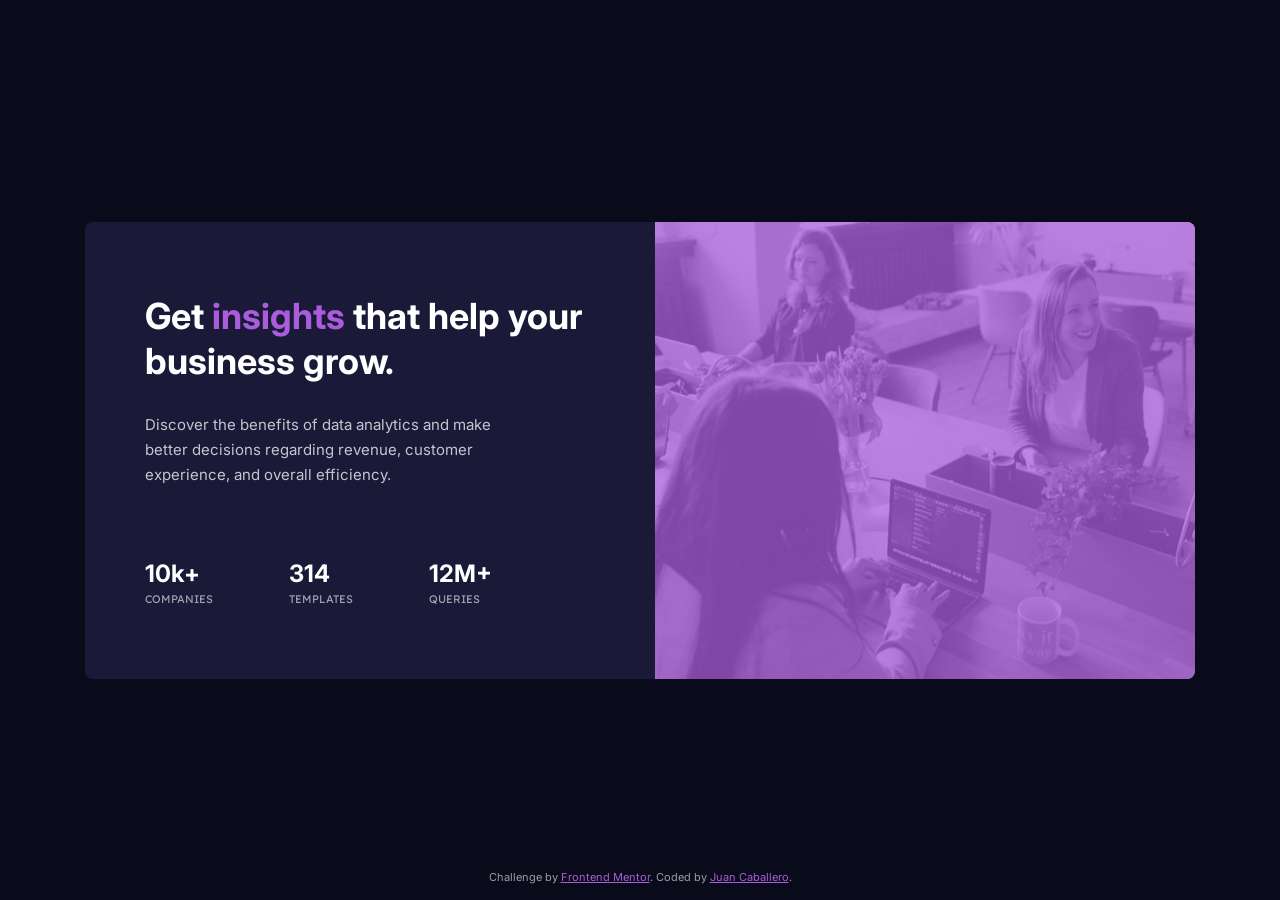
<file: Ejercicio1/index.html>
<!DOCTYPE html>
<html lang="en">

<head>
  <meta charset="UTF-8">
  <meta name="viewport" content="width=device-width, initial-scale=1.0">
  <!-- displays site properly based on user's device -->

  <link rel="icon" type="image/png" sizes="32x32" href="./images/favicon-32x32.png">

  <title>Frontend Mentor | Stats preview card component</title>

  <link rel="preconnect" href="https://fonts.googleapis.com">
  <link rel="preconnect" href="https://fonts.gstatic.com" crossorigin>
  <link
  href="https://fonts.googleapis.com/css2?family=Inter:wght@400;700&family=Lexend+Deca&
  display=swap" rel="stylesheet">
  <link rel="stylesheet" href="estilos.css">
</head>

<body>
  <main class="tarjeta">
    <div class="contenido">
      <h1 class="titulo">Get <span class="resaltado">insights</span> that help your business grow.</h1>
      <p class="descripcion">
        Discover the benefits of data analytics and make better decisions regarding
        revenue,
        customer experience, and overall efficiency.
      </p>
      <ul class="estadisticas">
        <li class="dato"><span class="cifra">10k+</span><br> <span class="etiqueta">companies</span></li>
        <li class="dato"><span class="cifra">314</span> <br><span class="etiqueta">templates</span></li>
        <li class="dato"><span class="cifra">12M+</span><br> <span class="etiqueta">queries</span></li>
      </ul>
    </div>
    <div class="imagen">
      <img src="./images/image-header-desktop.jpg" alt="">
    </div>
  </main>

  <footer class="attribution">
    Challenge by <a href="https://www.frontendmentor.io?ref=challenge">Frontend Mentor</a>.
    Coded by <a href="#">Juan Caballero</a>.
  </footer>
</body>

</html>
</file>
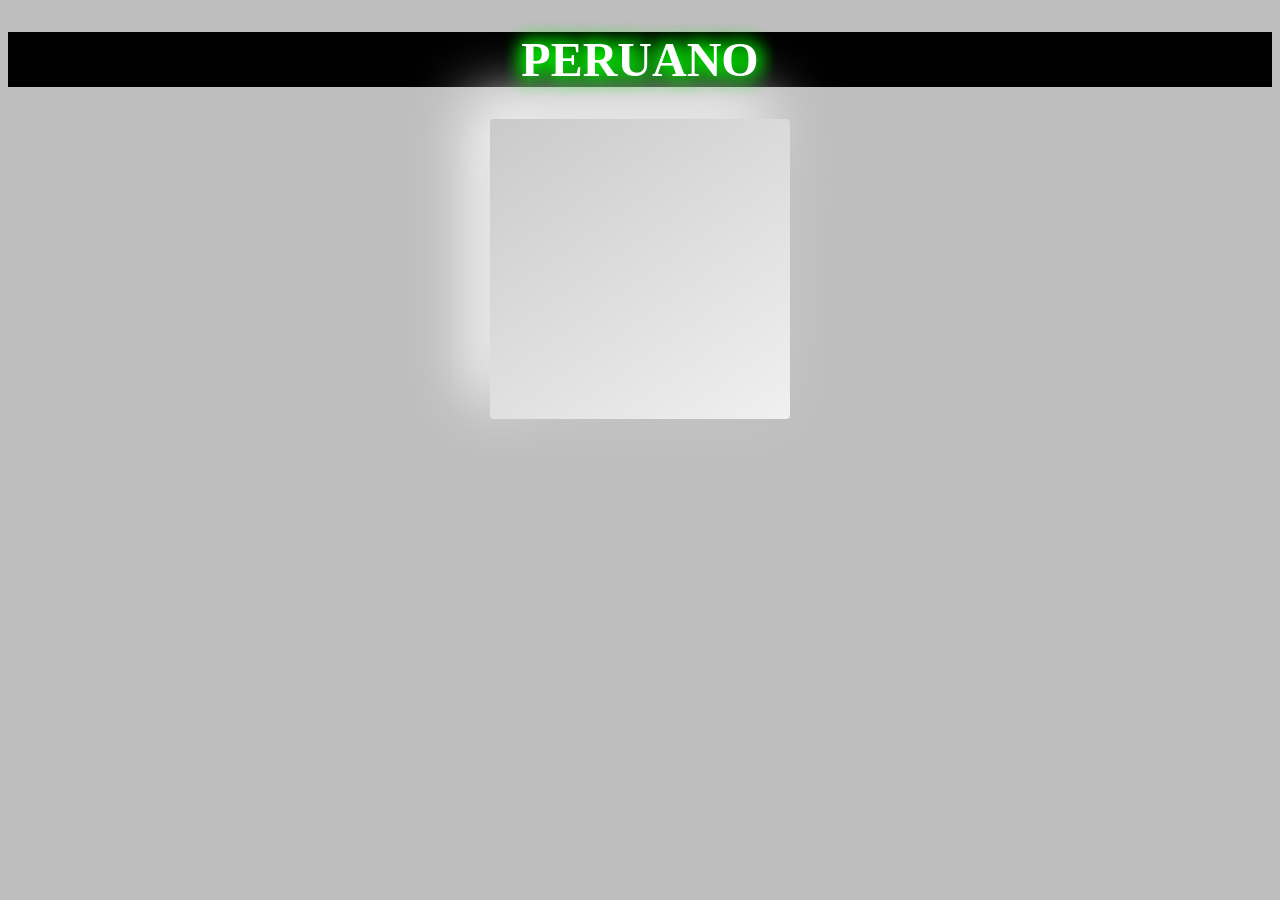
<file: ej1.html>
<!DOCTYPE html>
<html lang="en">
<head>
    <meta charset="UTF-8">
    <meta name="viewport" content="width=device-width, initial-scale=1.0">
    <title>Ejemplo 1</title>
    <style>
        body{
            background-color: #bebebe;
        }
        div {
            width: 300px;
            height: 300px;
            /* border: 1px solid #888; */
            margin: auto;
            background: linear-gradient(145deg, #cacaca, #f0f0f0);
            box-shadow: 20px 20px 60px #bebebe, -20px -20px 60px #ffffff;
            border-radius: 4px;
        }
        h1 {
            background-color: black;
            font-size: 3rem;
            color: #ffffff;
            text-shadow: 0 0 20px rgb(0, 256, 0),
                         0 0 20px rgb(0, 256, 0),
                         0 0 20px rgb(0, 256, 0);
            text-align: center;
        }
    </style>
</head>
<body>
    <h1>
        PERUANO
    </h1>
    <div>

    </div>
</body>
</html>
</file>
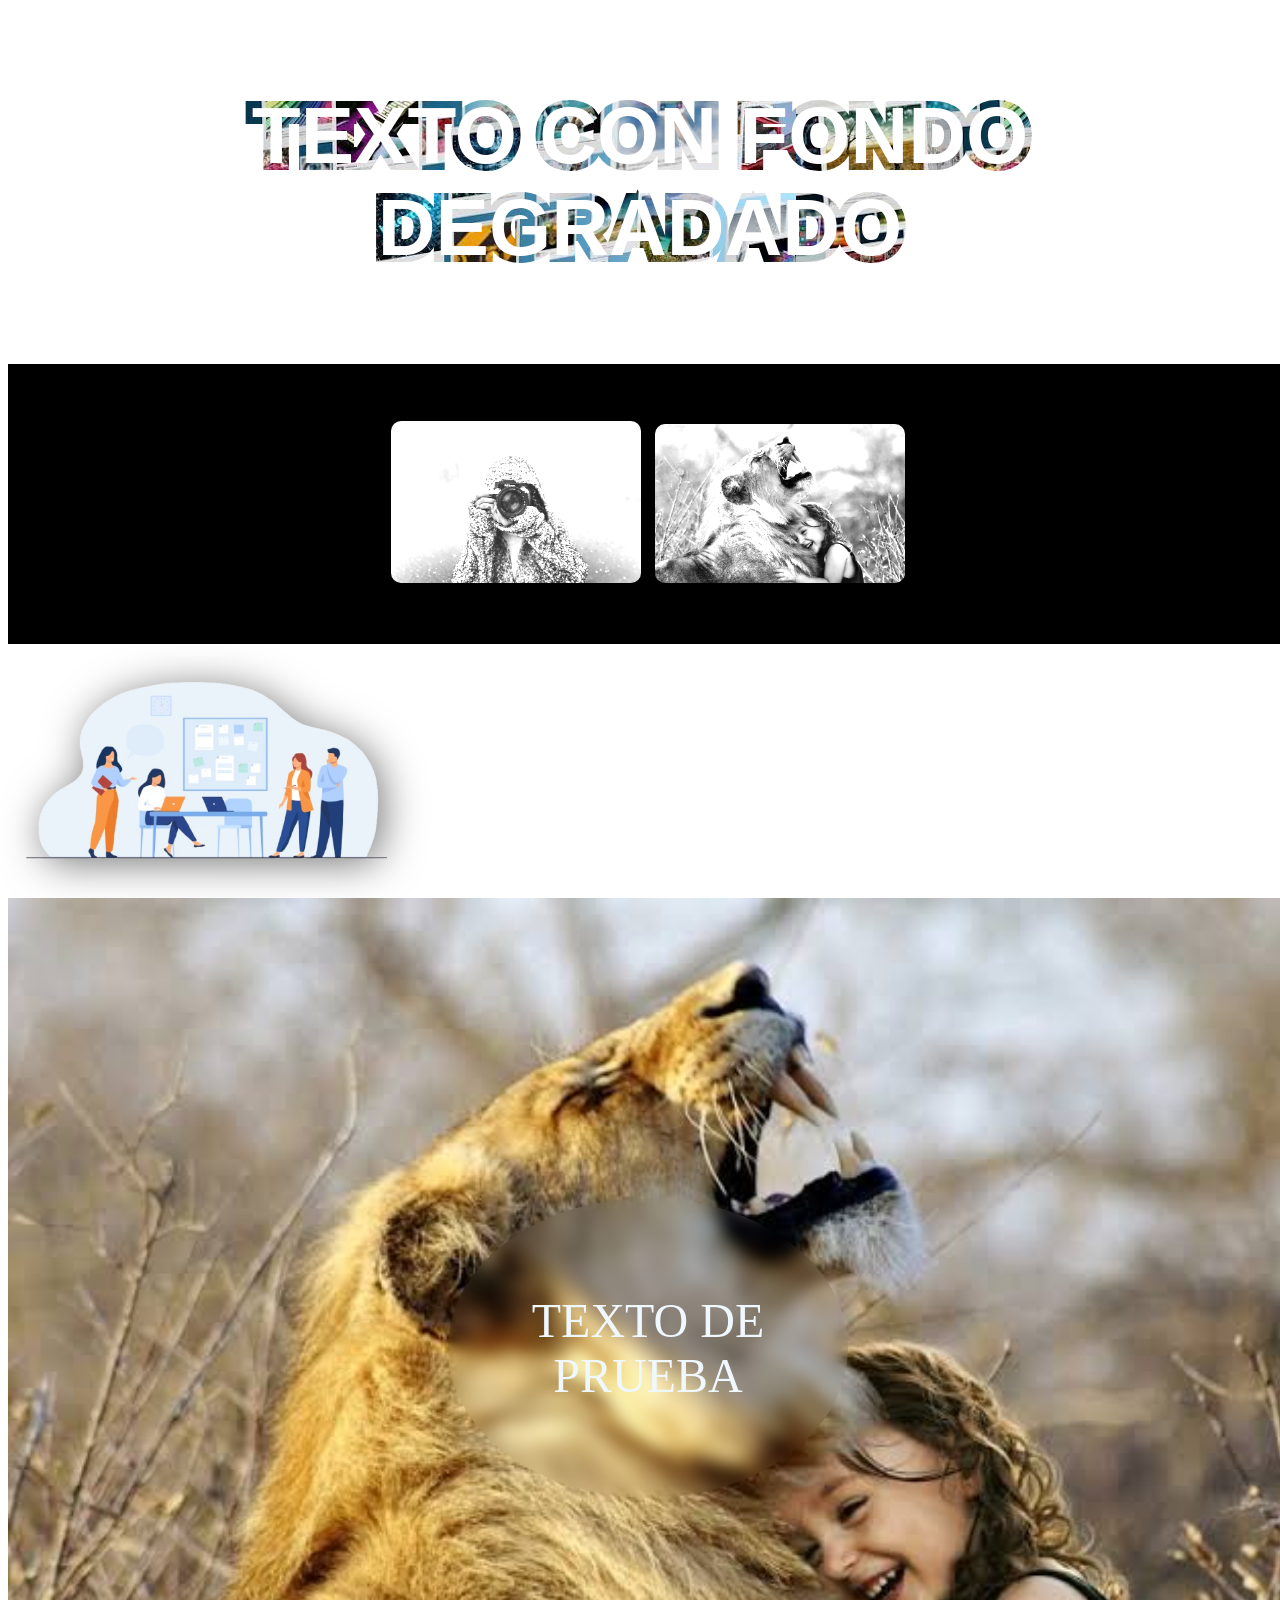
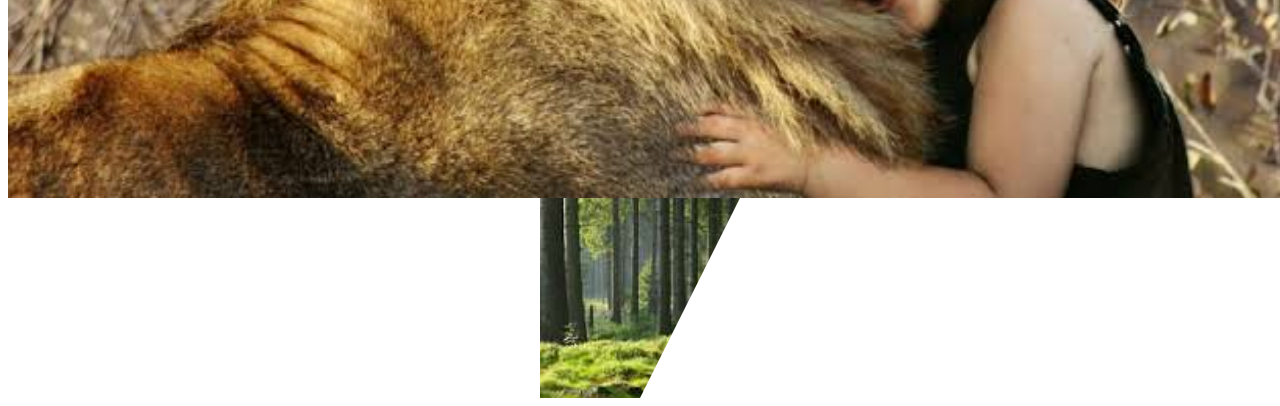
<file: ej2.html>
<!DOCTYPE html>
<html lang="en">
<head>
    <meta charset="UTF-8">
    <meta name="viewport" content="width=device-width, initial-scale=1.0">
    <title>Ejemplo 2</title>
    <style>
        h1 {
            font-size: 5rem;
            font-family: "Roboto", sans-serif;
            font-style: normal;
            text-align: center;
            margin: 50px;
            padding:  40px;
            /* background:linear-gradient(90deg,rgba(237, 76, 12, 1) 36%, rgba(2, 0, 36, 1) 44%, rgba(9, 9, 121, 1) 53%, rgba(0, 212, 255, 1) 61%); */
            background-image: url("./img/image.png");
            background-clip: text;
            color: white;
            -webkit-text-stroke: 14px transparent;
        }
        .galeria {
            width: 100vw;
            height: 280px;
            text-align: center;
            align-content: center;
            background-color: black;
        }
        .galeria img {
            width: 250px;
            border-radius: 10px;
            margin: 5px;
            filter: grayscale(100%) brightness(1.5) saturate(1.3) blur(0.2px);
            transition: 0,85s all;
        }
        .galeria img:hover{
            filter: grayscale(10%) brightness(1) saturate(1);
            box-shadow: 20px 20px 60px #fff;
            width: 260px;
        }
        #imgSombra{
            width: 400px;
            margin: auto;
            /* box-shadow: 2px 2px 2px #a3a2a2; */
            filter: drop-shadow(5px 5px 20px #777676);
        }
        #contenedor {
            align-content: center;
            width: 100vw;
            height: 900px;
            background-image: url("img/image3.png");
            background-size: cover;
        }
        #contenido {
            width: 400px;
            height: 300px;
            margin: 200px auto;
            text-align: center;
            align-content: center;
            color: aliceblue;
            font-size: 3rem;
            border-radius: 50%;
            background-color: rgb(255, 255, 255/ 0.1);
            backdrop-filter: blur(8px);
        }
        #recorte{
            width: 200px;
            height: 200px;
            background-image: url("img/bosque.png");
            background-size: cover;
            margin: auto;
            clip-path: polygon(0 0, 100% 0, 50% 100%,0 0, 100% 0, 50% 100% ,0 0, 100% 0, 50% 100%, 0 100%);
        }
    </style>
</head>
<body>
    <h1>TEXTO CON FONDO DEGRADADO</h1>
    <div class="galeria">
        <img src="./img/image2.png" >
        <img src="./img/image3.png" >
    </div>

    <img id="imgSombra" src="./img/6308.png" >

    <div id="contenedor">

        <div id="contenido">
            TEXTO DE PRUEBA
        </div>

    </div>

    <div id="recorte"></div>

</body>
</html>
</file>
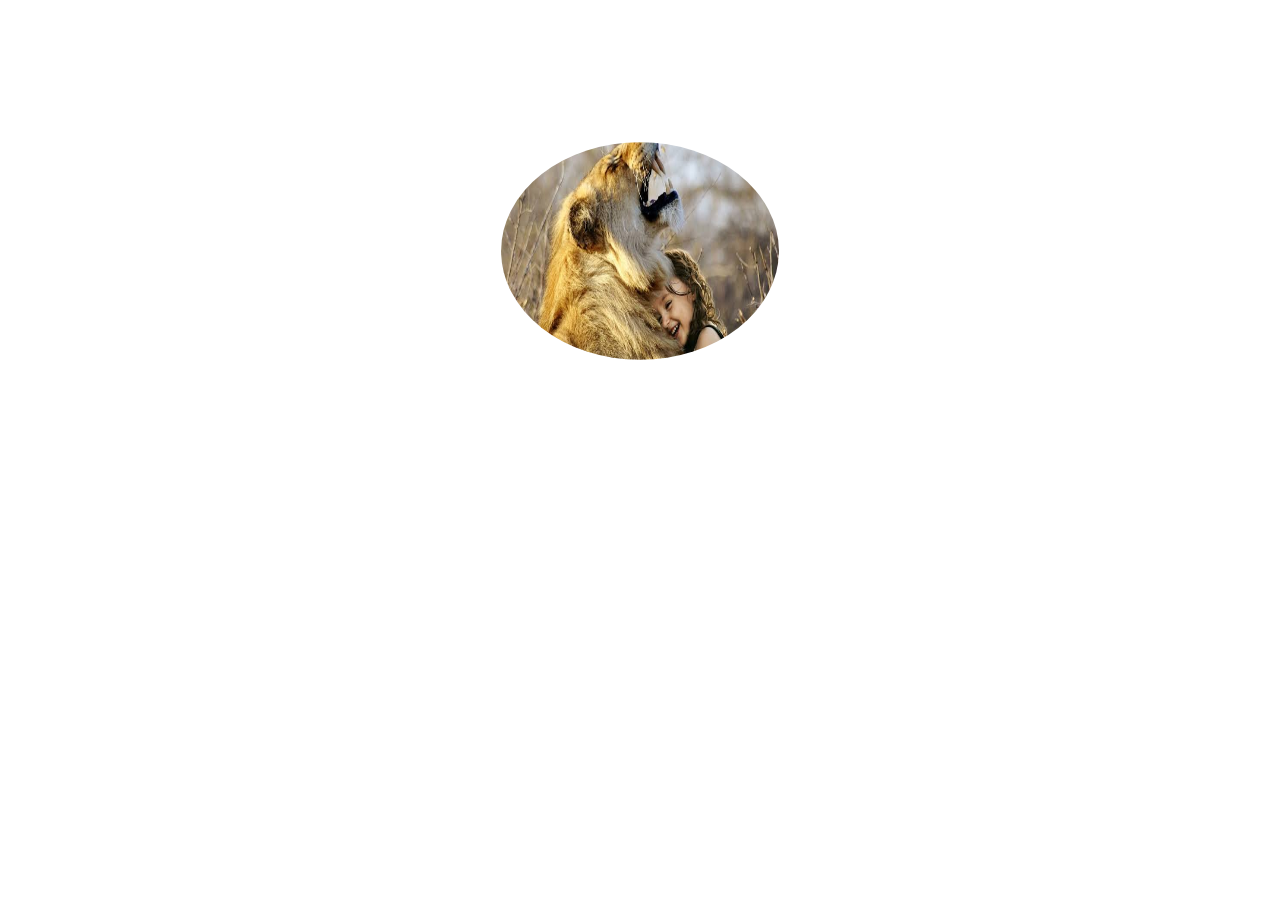
<file: ej3.html>
<!DOCTYPE html>
<html lang="es">
<head>
    <meta charset="UTF-8">
    <meta name="viewport" content="width=device-width, initial-scale=1.0">
    <title>Ejemplo 3</title>
    <style>
        img{
            display: block;
            width: 300px;
            height: 300px;
            border: 1px solid #888;
            text-align: center;
            margin: 100px auto;
            /* clip-path: polygon(
                        50% 0%,
                        61% 35%,
                        95% 35%,
                        50% 70%
                        ); */

            clip-path: ellipse(46% 36% at 50% 50%);
        }
    </style>
</head>
<body>
    <div>

        <img src="img/image3.png" alt="">
    </div>
</body>
</html>
</file>
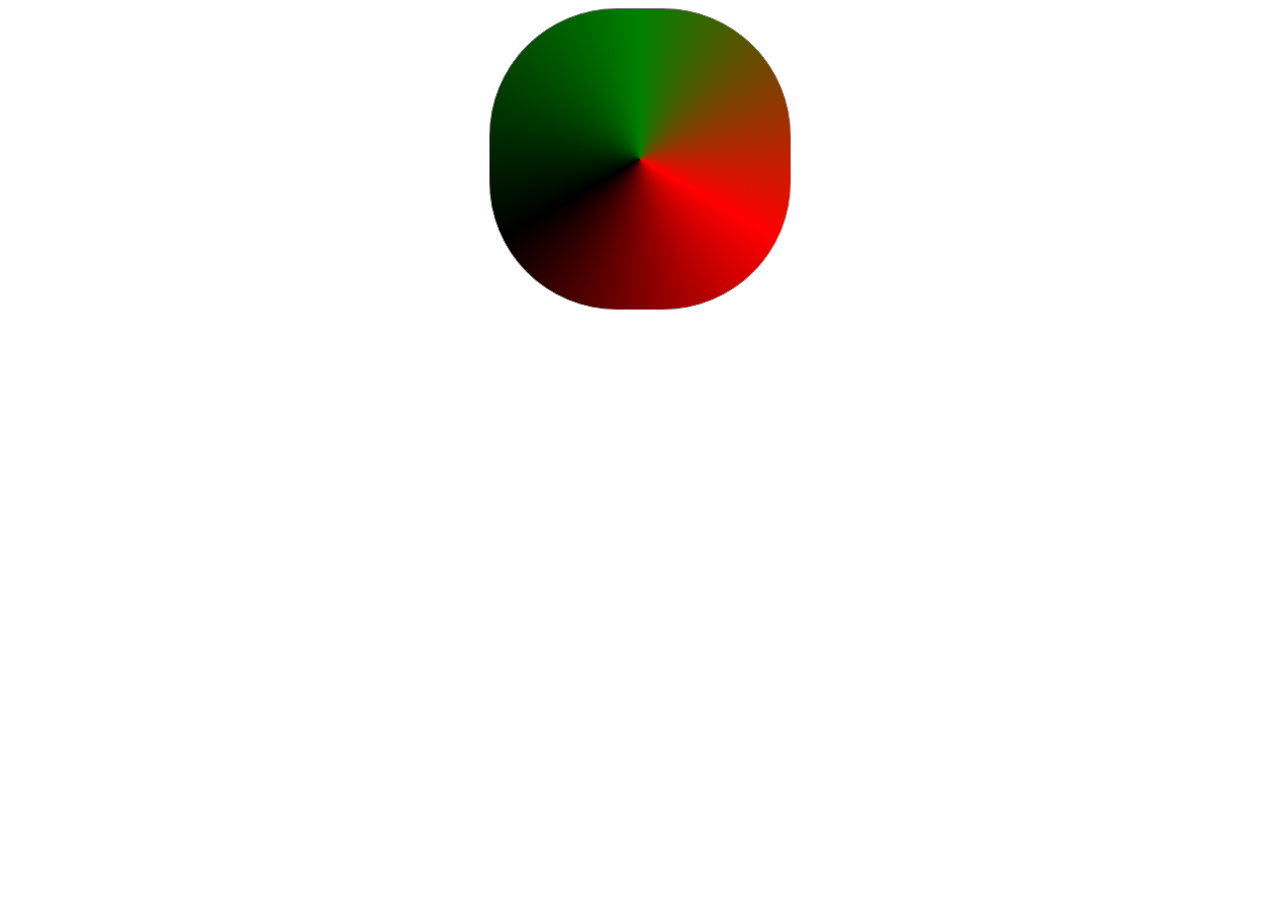
<file: ej4.html>
<!DOCTYPE html>
<html lang="es">
<head>
    <meta charset="UTF-8">
    <meta name="viewport" content="width=device-width, initial-scale=1.0">
    <title>Document</title>
    <style>
        div {
            width: 300px;
            height: 300px;
            margin: auto;
            border: 1px solid #888;
            border-radius: 8pc;
            background: conic-gradient(green, red, black,green  );
        }
    </style>
</head>
<body>
    
    <div></div>
</body>
</html>
</file>
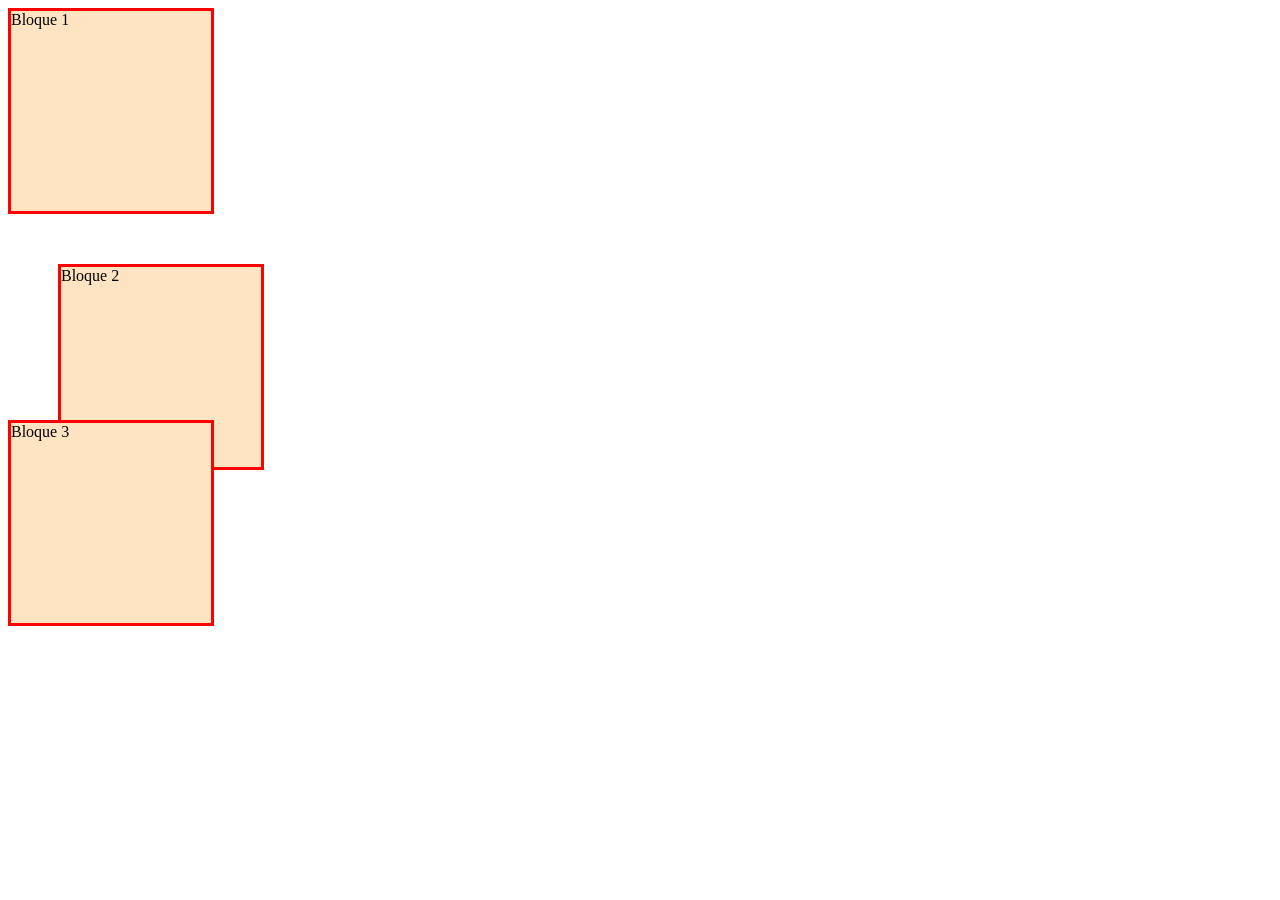
<file: ejemplo1.html>
<!DOCTYPE html>
<html lang="en">
<head>
    <meta charset="UTF-8">
    <meta name="viewport" content="width=device-width, initial-scale=1.0">
    <title>Document</title>
    <style>
        #desplazado {
            left: 50px;
            top: 50px;
        }
        div {
            width: 200px;
            height: 200px;
            background-color: bisque;
            border: 3px solid red;
            position: relative;
        }
    </style>
</head>
<body>
    <div>Bloque 1</div>
    <div id="desplazado">Bloque 2</div>
    <div>Bloque 3</div>
</body>
</html>
</file>
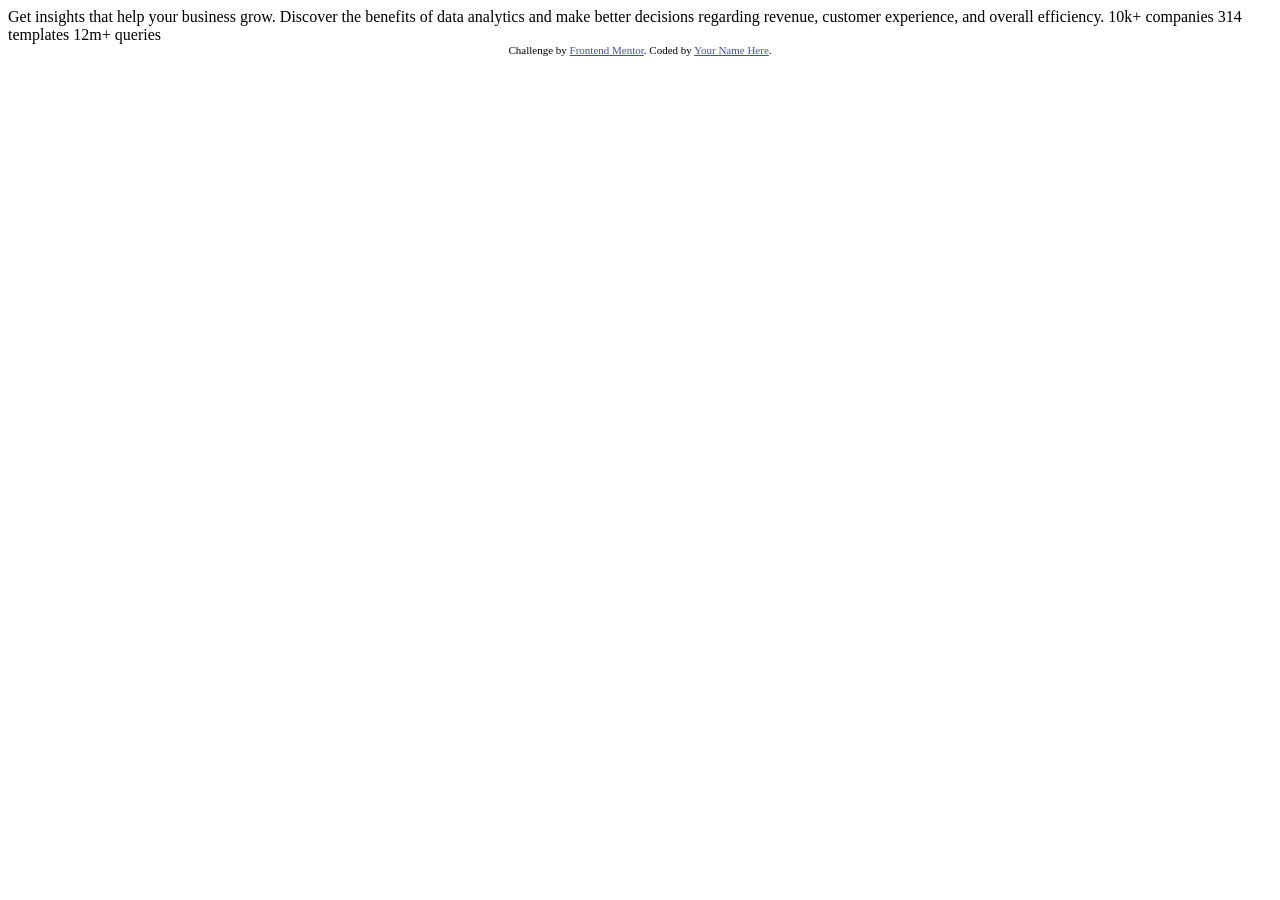
<file: Ejercicio1/index original.html>
<!DOCTYPE html>
<html lang="en">
<head>
  <meta charset="UTF-8">
  <meta name="viewport" content="width=device-width, initial-scale=1.0"> <!-- displays site properly based on user's device -->

  <link rel="icon" type="image/png" sizes="32x32" href="./images/favicon-32x32.png">
  
  <title>Frontend Mentor | Stats preview card component</title>

  <!-- Feel free to remove these styles or customise in your own stylesheet 👍 -->
  <style>
    .attribution { font-size: 0.6875rem; text-align: center; }
    .attribution a { color: hsl(228, 45%, 44%); }
  </style>
</head>
<body>

  Get insights that help your business grow.

  Discover the benefits of data analytics and make better decisions regarding revenue, customer 
  experience, and overall efficiency.

  10k+ companies
  314 templates
  12m+ queries

  <footer class="attribution">
    Challenge by <a href="https://www.frontendmentor.io?ref=challenge">Frontend Mentor</a>. 
    Coded by <a href="#">Your Name Here</a>.
  </footer>
</body>
</html>
</file>
<file: Ejercicio1/estilos.css>
/* =========================================================
estilos.css · Stats preview card component
========================================================= */

/* ===== Paso 3 · Reset ===== */

*,
*::before,
*::after {
    margin: 0;
    padding: 0;
    box-sizing: border-box;
}

/* ===== Paso 4 · Fondo, fuente y centrado vertical ===== */
html,
body {
    height: 100%;
}

body {
    align-content: center;
    background-color: hsl(233, 47%, 7%);
    font-family: "Inter", Arial, sans-serif;
    font-size: 15px;
    color: hsl(0, 0%, 100%);;
}

/* ===== Paso 5 · La tarjeta ===== */

.tarjeta {
    position: relative;
    width: 1110px;
    margin: 0 auto;
    background-color: hsl(244, 38%, 16%);
    border-radius: 8px;
}

/* ===== Paso 6 · Columna de texto ===== */

.contenido {
    width: 570px;
    padding: 72px 72px 72px 60px; /*Se queda con 570px*/
}

/* ===== Paso 7 · Título ===== */

.titulo {
    font-size: 36px;
    font-weight: 700;
    line-height: 1.25;
    margin-bottom: 28px;
}

/* ===== Paso 8 · Palabra resaltada ===== */

.titulo .resaltado {
    color: hsl(277, 64%, 61%);
}

/* ===== Paso 9 · Descripción ===== */

.descripcion {
    width: 350px;
    color: hsla(0, 0%, 100%, 0.75);
    line-height: 25px;
    margin-bottom: 72px;
}

/* ===== Paso 10 · Fila de estadísticas ===== */

.estadisticas {
    list-style: none;
}

.dato {
    display: inline-block;
}

li + li{
    margin-left: 72px;
}

/* ===== Paso 11 · Cifras y etiquetas ===== */

.estadisticas {
    display: block;
}

.cifra {
    font-size: 24px;
    font-weight: 700;
    margin-bottom: 4px;
}

.etiqueta {
    font-family: "Lexend Deca", Arial, sans-serif;
    font-size: 15px;
    font-variant: small-caps;
    color: hsla(0, 0%, 100%, 0.6);
}

/*===== Paso 12 · Columna de la foto ===== */

.imagen {
    position: absolute;
    top: 0;
    right: 0;
    bottom: 0;
    width: 540px;
}
.imagen img {
    display: block;
    width: 100%;
    height: 100%;
    border-radius: 0 8px 8px 0;
}

/*===== Paso 13 · Filtro violeta ===== */

.imagen::after {
    content: "";
    position: absolute;
    top: 0;
    right: 0;
    left: 0;
    bottom: 0;
    background-color: hsla(277, 64%, 61%, 0.75);
    border-radius: 0 8px 8px 0;
}

/*===== Paso 14 · Pie de atribución ===== */

.attribution {
    position: absolute;
    bottom: 16px;
    right: 0;
    left: 0;
    font-size: 11px;
    text-align: center;
    color: hsla(0, 0%, 100%, 0.6);
}

.attribution a:link,
.attribution a:visited {
    color: hsl(277, 64%, 61%);
}

a:focus {
    outline: 2px solid hsl(277, 64%, 61%);
}

a:hover {
    color: hsl(0, 0%, 100%);
}
</file>
